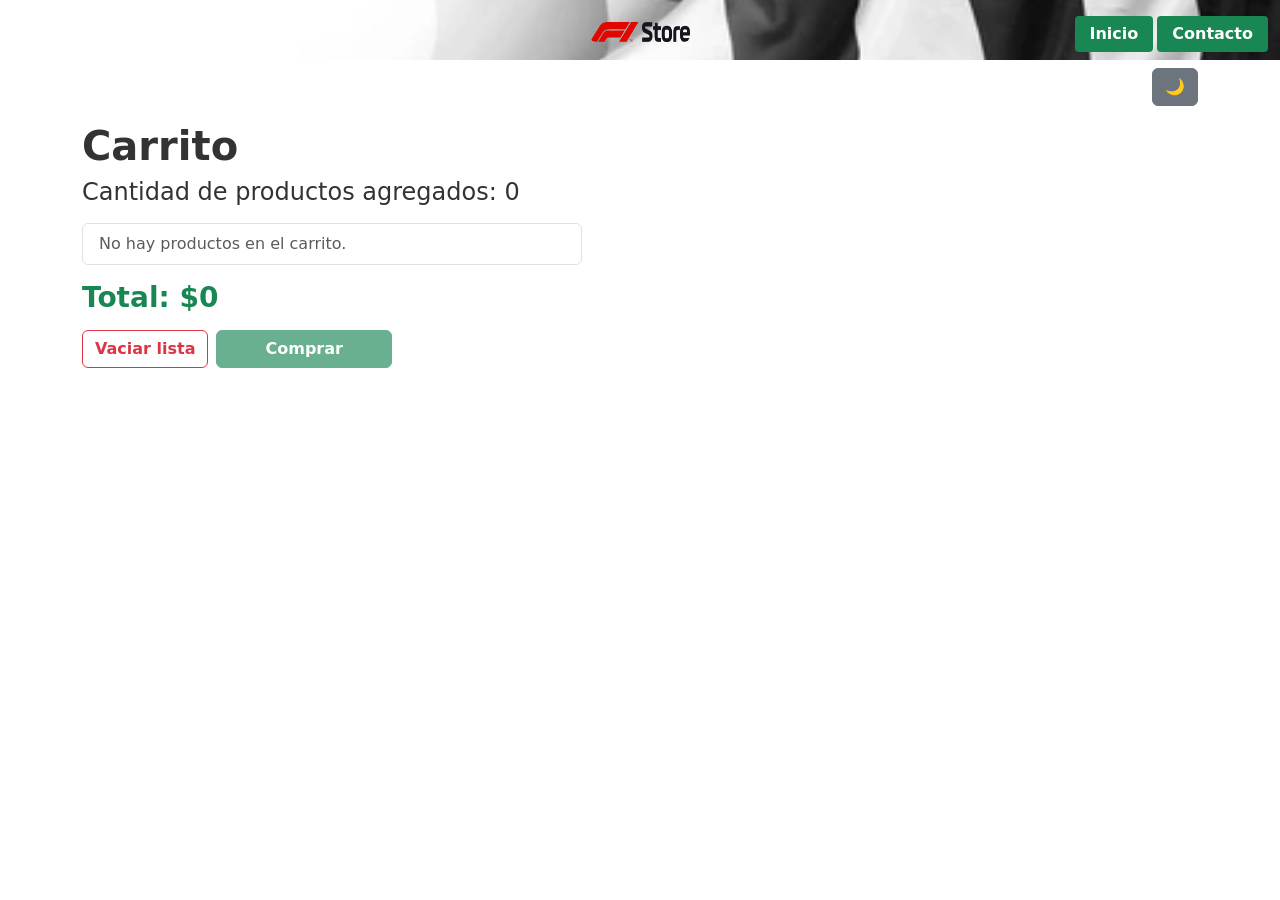
<file: template/carrito.html>
<!DOCTYPE html>
<html lang="es">

<head>
    <meta charset="UTF-8">
    <meta name="viewport" content="width=device-width, initial-scale=1.0">
    <link href="https://cdn.jsdelivr.net/npm/bootstrap@5.3.3/dist/css/bootstrap.min.css" rel="stylesheet"
        integrity="sha384-QWTKZyjpPEjISv5WaRU9OFeRpok6YctnYmDr5pNlyT2bRjXh0JMhjY6hW+ALEwIH" crossorigin="anonymous">

    <link rel="stylesheet" href="../estilos.css">

    <title>Tienda de F1 - Contacto</title>
</head>
<body>
    <header>
        <nav class="navbar navbar-expand-lg navbar-dark bg-dark navbar-bandera">
            <div class="container-fluid">
                <a class="navbar-brand position-absolute start-50 translate-middle-x" href="../index.html" style="top: 10px;">
                    <img src="../img/head/logo.png" alt=" logo formula 1" width="100" height="20"
                        class="d-inline-block align-text-middle m-0 rounded" />
                </a>
                <button class="navbar-toggler" type="button" data-bs-toggle="collapse"
                    data-bs-target="#navbarNavDropdown" aria-controls="navbarNavDropdown" aria-expanded="false"
                    aria-label="Barra de Navegacion">
                    <span class="navbar-toggler-icon navbar"></span>
                </button>
                <div class="collapse navbar-collapse" id="navbarNavDropdown">

                    <ul class="navbar-nav ms-auto gap-1">                        
                        <li class="nav-item mt-2">
                            <a class="nav-link active btn-contacto-verde d-inline-block px4" aria-current="page" href="../index.html">Inicio</a>
                        </li>
                        <li class="nav-item mt-2">
                            <a class="nav-link active btn-contacto-verde d-inline-block px4" aria-current="page" href="./contacto.html">Contacto</a>
                        </li>
                    </ul>
                    
                </div>
            </div>
        </nav>

    </header>

    
        <div class="container text-end mt-2">
            <button id="contrast-toggle" class="btn btn-secondary">🌙</button>
        </div>

    <div class="container my-3">
        <h1 class="fw-bold">Carrito</h1>
        <h4 id="cantidad">Cantidad de productos agregados: 0</h4>
        
        <ul id="lista-Productos" class="list-group my-3" style="max-width: 500px;">
        </ul>

        <!-- NUEVO: Mostrar el monto total -->
        <h3 id="monto-total" class="text-success mb-3 fw-bold">Total: $0</h3>
        
        <!-- NUEVOS: Botones de acción -->
        <div class="d-flex gap-2 mb-5">
            <button class="btn btn-outline-danger fw-bold" onclick="vaciarProducto()">Vaciar lista</button>
            <button id="btn-comprar" class="btn btn-success fw-bold px-5" onclick="comprarCarrito()">Comprar</button>
        </div>
    </div> 

    <script src="https://cdn.jsdelivr.net/npm/bootstrap@5.3.3/dist/js/bootstrap.bundle.min.js"
        integrity="sha384-YvpcrYf0tY3lHB60NNkmXc5s9fDVZLESaAA55NDzOxhy9GkcIdslK1eN7N6jIeHz"
        crossorigin="anonymous"></script>

    <script src="../app.js"></script>
    <script src="../constanteModeDark.js"></script>
</body>

</html>
</file>
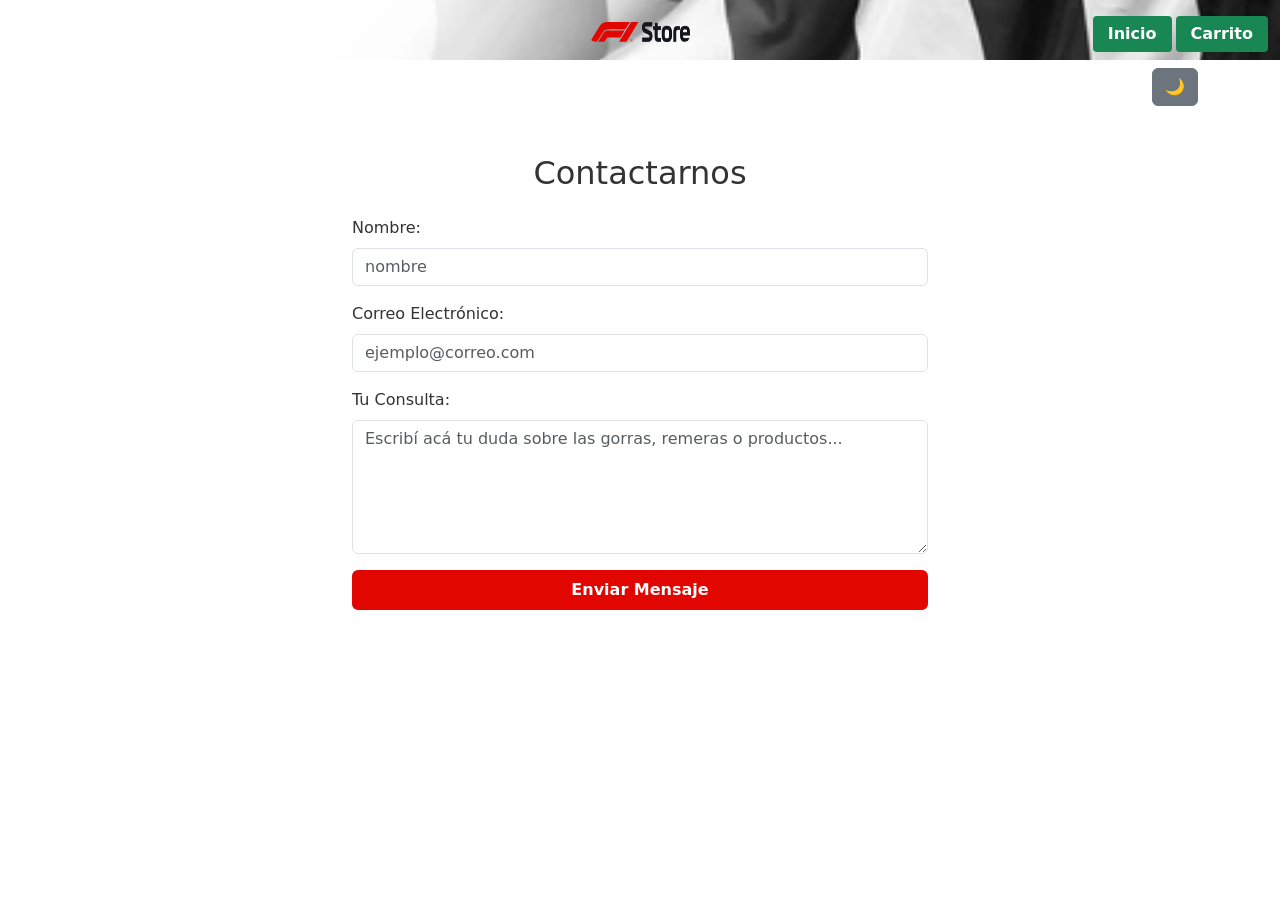
<file: template/contacto.html>
<!DOCTYPE html>
<html lang="es">

<head>
    <meta charset="UTF-8">
    <meta name="viewport" content="width=device-width, initial-scale=1.0">
    <link href="https://cdn.jsdelivr.net/npm/bootstrap@5.3.3/dist/css/bootstrap.min.css" rel="stylesheet"
        integrity="sha384-QWTKZyjpPEjISv5WaRU9OFeRpok6YctnYmDr5pNlyT2bRjXh0JMhjY6hW+ALEwIH" crossorigin="anonymous">

    <link rel="stylesheet" href="../estilos.css">

    <title>Tienda de F1 - Contacto</title>
</head>

<body>
    <header>
        <nav class="navbar navbar-expand-lg navbar-dark bg-dark navbar-bandera">
            <div class="container-fluid">
                <a class="navbar-brand position-absolute start-50 translate-middle-x" href="../index.html" style="top: 10px;">
                    <img src="../img/head/logo.png" alt=" logo formula 1" width="100" height="20"
                        class="d-inline-block align-text-middle m-0 rounded" />
                </a>
                <button class="navbar-toggler" type="button" data-bs-toggle="collapse"
                    data-bs-target="#navbarNavDropdown" aria-controls="navbarNavDropdown" aria-expanded="false"
                    aria-label="Barra de Navegacion">
                    <span class="navbar-toggler-icon navbar"></span>
                </button>
                <div class="collapse navbar-collapse" id="navbarNavDropdown">
                    
                    <ul class="navbar-nav ms-auto gap-1">
    
                        <li class="nav-item mt-2">
                            <a class="nav-link active btn-contacto-verde d-inline-block px-4" aria-current="page" href="../index.html">Inicio</a>
                        </li>
    
                        <li class="nav-item mt-2">
                            <a class="nav-link active btn-contacto-verde d-inline-block px-4" aria-current="page" href="./carrito.html">Carrito</a>
                        </li>

                    </ul>
                </div>
            </div>
        </nav>
		
    </header>
    <div class="container text-end mt-2">
                <button id="contrast-toggle" class="btn btn-secondary">🌙</button>
			</div>
        </div>

    <div class="container my-5" style="max-width: 600px;">
        <h2 class="text-center mb-4">Contactarnos</h2>

        <form id="form-contacto">
            <div class="mb-3">
                <label for="nombre" class="form-label">Nombre:</label>
                <input type="text" class="form-control" id="nombre" placeholder="nombre" required>
            </div>

            <div class="mb-3">
                <label for="email" class="form-label">Correo Electrónico:</label>
                <input type="email" class="form-control" id="email" placeholder="ejemplo@correo.com" required>
            </div>

            <div class="mb-3">
                <label for="mensaje" class="form-label">Tu Consulta:</label>
                <textarea class="form-control" id="mensaje" rows="5"
                    placeholder="Escribí acá tu duda sobre las gorras, remeras o productos..." required></textarea>
            </div>
            <button onclick="recibirContacto()" class="btn btn-danger btn-enviar-contacto w-100">Enviar Mensaje</button>

        </form>
    </div>

    <script src="https://cdn.jsdelivr.net/npm/bootstrap@5.3.3/dist/js/bootstrap.bundle.min.js"
        integrity="sha384-YvpcrYf0tY3lHB60NNkmXc5s9fDVZLESaAA55NDzOxhy9GkcIdslK1eN7N6jIeHz"
        crossorigin="anonymous"></script>

    <script src="../app.js"></script>
    <script src="../constanteModeDark.js"></script>
</body>

</html>
</file>
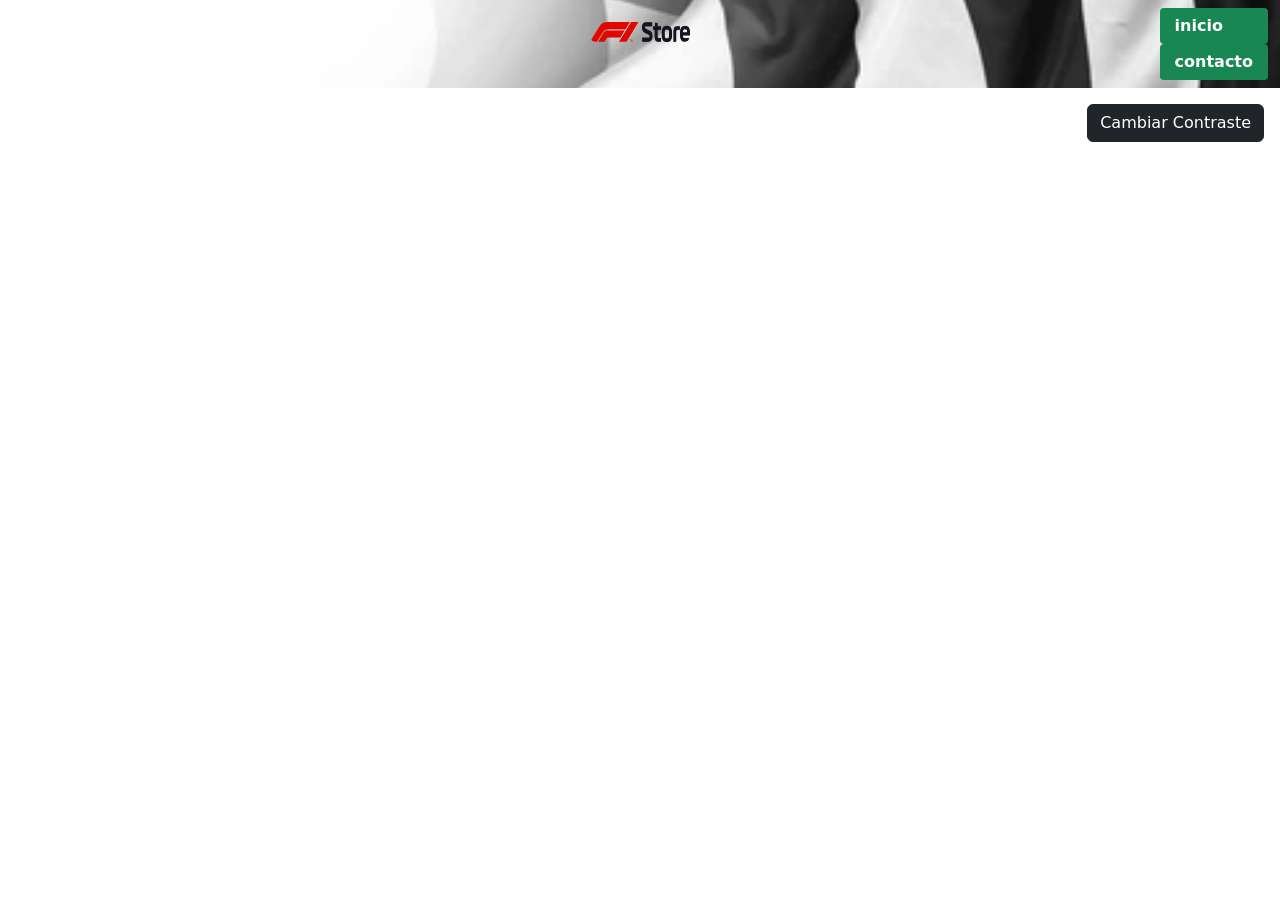
<file: template/lista-de-carrito.html>
<!DOCTYPE html>
<html lang="es">

<head>
    <meta charset="UTF-8">
    <meta name="viewport" content="width=device-width, initial-scale=1.0">
    <link href="https://cdn.jsdelivr.net/npm/bootstrap@5.3.3/dist/css/bootstrap.min.css" rel="stylesheet"
        integrity="sha384-QWTKZyjpPEjISv5WaRU9OFeRpok6YctnYmDr5pNlyT2bRjXh0JMhjY6hW+ALEwIH" crossorigin="anonymous">

    <link rel="stylesheet" href="../estilos.css">

    <title>Tienda de F1 - Contacto</title>
</head>
<body>
    <header>
        <nav class="navbar navbar-expand-lg navbar-dark bg-dark navbar-bandera">
            <div class="container-fluid">
                <a class="navbar-brand position-absolute start-50 translate-middle-x" href="../index.html" style="top: 10px;">
                    <img src="../img/head/logo.png" alt=" logo formula 1" width="100" height="20"
                        class="d-inline-block align-text-middle m-0 rounded" />
                </a>
                <button class="navbar-toggler" type="button" data-bs-toggle="collapse"
                    data-bs-target="#navbarNavDropdown" aria-controls="navbarNavDropdown" aria-expanded="false"
                    aria-label="Barra de Navegacion">
                    <span class="navbar-toggler-icon navbar"></span>
                </button>
                <div class="collapse navbar-collapse" id="navbarNavDropdown">
                    <ul class="navbar-nav ms-auto">
                        
                        <li class="nav-item">
                            <a class="nav-link active btn-contacto-verde" aria-current="page" href="../index.html">inicio</a>
                            <a class="nav-link active btn-contacto-verde" aria-current="page" href="./contacto.html">contacto</a>
                        </li>
                    </ul>
                </div>
            </div>
        </nav>

        <div class="position-relative">
            <button id="contrast-btn" class="position-absolute top-0 end-0 me-3 mt-3 btn btn-dark">
                <span class="bi bi-circle-half"> Cambiar Contraste</span>
            </button>
        </div>

    </header>

    <script src="https://cdn.jsdelivr.net/npm/bootstrap@5.3.3/dist/js/bootstrap.bundle.min.js"
        integrity="sha384-YvpcrYf0tY3lHB60NNkmXc5s9fDVZLESaAA55NDzOxhy9GkcIdslK1eN7N6jIeHz"
        crossorigin="anonymous"></script>

    <script src="../app.js"></script>
</body>

</html>
</file>
<file: estilos.css>
/* ==========================================
   TEMA CLARO (Inicial y Estilos Generales)
   ========================================== 
*/
body {
    background-color: #ffffff;
    color: #333333;
    margin: 0;
    padding: 0;
}

.accordion-button {
    background-color: #f8f9fa;
    color: #333;
}

.accordion-body,
header,
.footer {
    background-color: #ffffff;
    color: #333;
}

.footer-logo {
    color: #333;
}

.footer-logo:hover {
    color: #007bff;
}

/* ==========================================
   TEMA OSCURO (Corregido e Incluyendo Todo)
   ========================================== 
*/
body.dark-mode {
    background-color: #121212;
    color: #ffffff;
}

body.dark-mode .accordion-button {
    background-color: #252525;
    color: #ffffff;
}

body.dark-mode .accordion-body,
body.dark-mode header,
body.dark-mode .footer {
    background-color: #1e1e1e !important; 
    color: #ffffff !important;            
}

body.dark-mode .footer-logo {
    color: #ffffff !important;
}

body.dark-mode .footer-logo:hover {
    color: #007bff;
}

body.dark-mode .card {
    background-color: #1e1e1e !important;
    border-color: #2d2d2d !important;
    color: #ffffff !important;
}

body.dark-mode .form-select {
    background-color: #1e1e1e !important;
    color: #ffffff !important;
    border-color: #2d2d2d !important;
    background-image: url("data:image/svg+xml,%3csvg xmlns='http://www.w3.org/2000/svg' viewBox='0 0 16 16'%3e%3cpath fill='none' stroke='%23ffffff' stroke-linecap='round' stroke-linejoin='round' stroke-width='2' d='m2 5 6 6 6-6'/%3e%3c/svg%3e") !important;
}

body.dark-mode .text-muted,
body.dark-mode .form-floating > label {
    color: #b0b0b0 !important;
}


body.dark-mode .form-floating>.form-select~label::after,
body.dark-mode .form-floating>.form-control~label::after {
    background-color: transparent !important;
}

body.dark-mode .list-group-item {
    background-color: #1e1e1e !important;
    color: #ffffff !important;
    border-color: #2d2d2d !important;
}

body.dark-mode .form-control {
    background-color: #1e1e1e !important;
    color: #ffffff !important;
    border-color: #2d2d2d !important;
}

body.dark-mode .form-control::placeholder {
    color: #888888 !important;
}

body.dark-mode .form-control:focus {
    background-color: #252525 !important;
    color: #ffffff !important;
    box-shadow: 0 0 0 0.25rem rgba(225, 6, 0, 0.25) !important;
}

/* ==========================================
   Fondo del web general 
   ==========================================
*/
body {
    background-color: #ffffff;
    margin: 0;
    padding: 0;
}

/* ==========================================
   Tamaño de la carousel 
   ==========================================
   */
#carouselExampleInterval {
    max-width: 1200px !important; 
    width: 95% !important; 
    margin: 50px auto; 
}

#carouselExampleInterval .carousel-item img {
    width: 100% !important;    
    height: auto !important;
    max-height: 400px !important;
    object-fit: contain !important;
}

/* Puntito seleccionado activo */
#carouselExampleInterval .carousel-indicators .active {
    background-color: #e10600 !important; 
    opacity: 1;                           
}

/* Puntito seleccionado */
#carouselExampleInterval .carousel-indicators button {
    background-color: #000000; 
}

/* ==========================================
   La bandera en la barra 
   ==========================================
*/
.navbar-bandera {
    background-image: url('img/head/banderacuadro.png'); 
    background-size: cover; 
    background-position: center right; 
    background-repeat: repeat-x; 
}

/* ==========================================
   El estilo del boton de contacto
   ==========================================
*/
.navbar-nav .btn-contacto-verde {
    color: #ffffff !important;  
    background-color: #198754 !important;     
    border: none !important;       
    padding: 6px 15px !important;    
    border-radius: 4px !important;   
    font-weight: bold;
    transition: background-color 0.3s ease; 
}

.navbar-nav .btn-contacto-verde:hover {
    background-color: #198754 !important; 
    color: #ffffff !important;            
}

/* ==========================================
   El estilo del boton de carrito 
   ========================================
*/
.btn-carrito {
    background-color: #e10600 !important; 
    color: #ffffff !important;            
    border: 3px solid #e10600 !important; 
    transition: background-color 0.2s ease;
}

.btn-carrito:hover {
    background-color: transparent !important;
    border: 2px solid #e10600 !important;
    color: #e10600 !important;
}

/* ==========================================
   El estilo del boton de enviar contacto
   ========================================
*/
.btn-enviar-contacto {
    background-color: #e10600 !important; 
    color: #ffffff !important;            
    border: 2px solid #e10600 !important;
    font-weight: bold;                    
    
}
</file>
